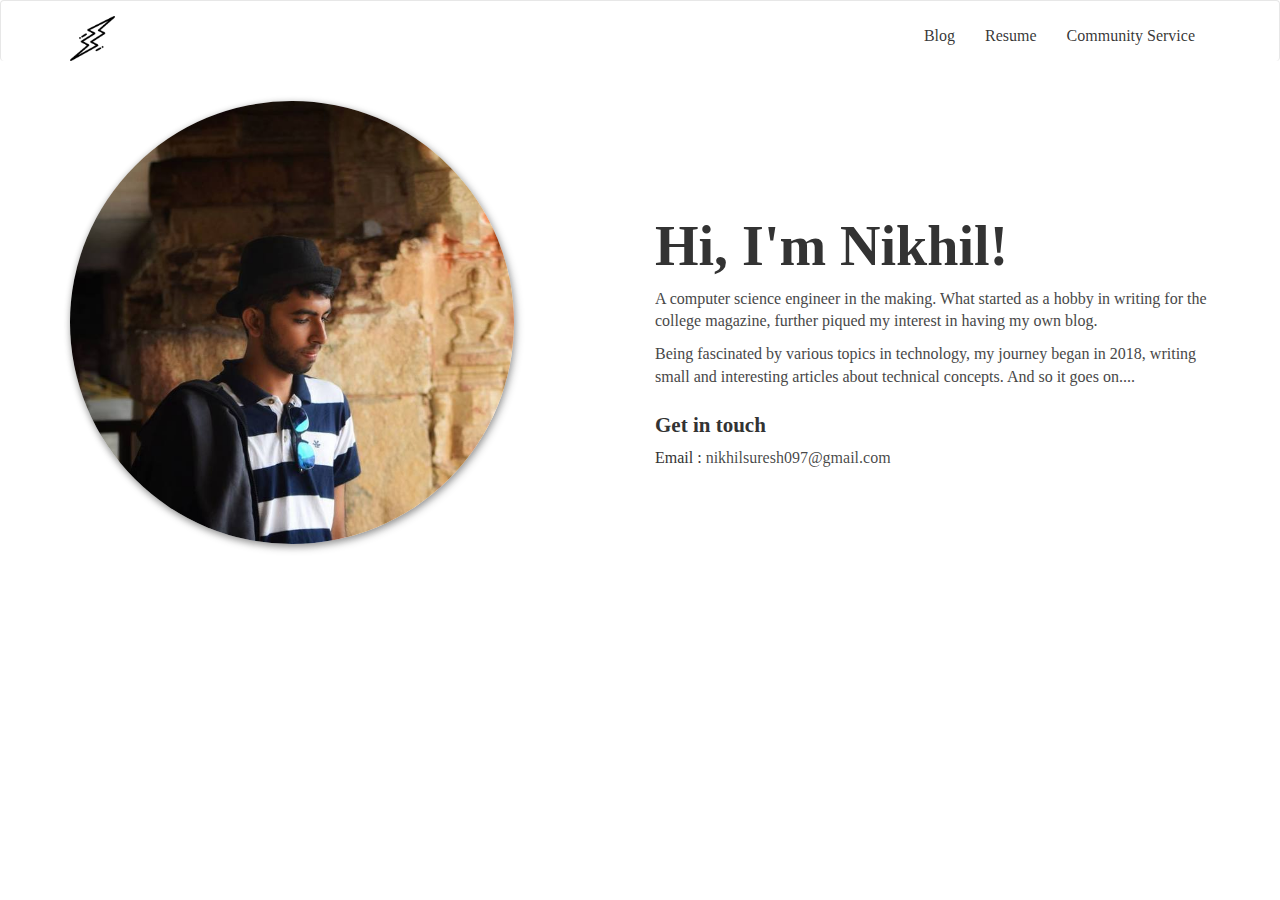
<file: index.html>
<!DOCTYPE html>
<html>
<head>
    <meta charset="utf-8" />
    <meta http-equiv="X-UA-Compatible" content="IE=edge">
    <title>Nikhil Suresh</title>
    <meta name="viewport" content="width=device-width, initial-scale=1">
    <link rel="stylesheet" type="text/css" media="screen" href="css/index.css" />
    <link rel="stylesheet" href="https://cdnjs.cloudflare.com/ajax/libs/twitter-bootstrap/3.3.7/css/bootstrap.min.css">
    <!-- <script src="main.js"></script> -->
    <!-- TODO : SEO -->
    <!-- metadata -->
    <link rel="shortcut icon" href="assets/logoblack.png" type="image/png">

    <link href="https://fonts.googleapis.com/css?family=Lato:400,700|Cinzel:700" rel="stylesheet">
</head>
<body>
    <!-- navbar -->
    <nav class="navbar navbar-default">
        <div class="container">
          <!-- Brand and toggle get grouped for better mobile display -->
          <div class="navbar-header">
            <button type="button" class="navbar-toggle collapsed" data-toggle="collapse" data-target="#bs-example-navbar-collapse-1" aria-expanded="false">
              <span class="sr-only">Toggle navigation</span>
              <span class="icon-bar"></span>
              <span class="icon-bar"></span>
              <span class="icon-bar"></span>
            </button>
            <!-- TODO:link to homepage -->
            <a class="navbar-brand" href="#"><img src="./assets/logoblack.png" alt="logo"></a>
          </div>
          <!-- TODO:Link these nav items -->
          <div class="collapse navbar-collapse" id="bs-example-navbar-collapse-1">
            <ul class="nav navbar-nav navbar-right">
                <li><a href="blogs.html">Blog</a></li>
                <li><a onclick='alert("coming soon!")' href="#">Resume</a></li>
                <li><a onclick='alert("coming soon!")' href="#">Community Service</a></li>
                <!-- <li><a href="#">Link</a></li> -->
            </ul>
          </div>
        </div>
    </nav>

    <!-- landing page body -->
    <div class="container hero">
        <div class="row">
            <div class="col-lg-6 col-sm-12">
                <img src="./assets/me.jpg" alt="My picture :)" class="me-img">
            </div>
            <div class="col-lg-6 col-sm-12">
                <h1 class="hello">Hi, I'm Nikhil!</h1>
                <p class="about-p">A computer science engineer in the making.
                     What started as a hobby in writing for the college magazine,
                     further piqued my interest in having my own blog.
                </p>
                <p class="about-p">
                        Being fascinated by various topics in technology,
                         my journey began in 2018, writing small and interesting articles about technical concepts.
                         And so it goes on....
                </p>
                <h4 class="touch">
                    Get in touch
                </h4>
                <p class="mail">Email : <a href="mailto:nikhilsuresh097@gmail.com">nikhilsuresh097@gmail.com</a></p>
            </div>
        </div>
    </div>

    <script
     src="https://code.jquery.com/jquery-3.3.1.min.js"
     integrity="sha256-FgpCb/KJQlLNfOu91ta32o/NMZxltwRo8QtmkMRdAu8="
     crossorigin="anonymous">
    </script>
    <script
     src="https://cdnjs.cloudflare.com/ajax/libs/twitter-bootstrap/3.3.7/js/bootstrap.min.js">
    </script>
</body>
</html>
</file>
<file: css/index.css>
@font-face{
    font-family: 'CircularStd';
    font-weight: bold;
    src:url('https://rawcdn.githack.com/elartix/circular-std/5966279f6bab200149747223e8bfa5a51c74ec3d/fonts/CircularStd-Bold.ttf');
}

@font-face{
    font-family: 'CircularStd';
    font-weight: normal;
    src: url('https://rawcdn.githack.com/elartix/circular-std/5966279f6bab200149747223e8bfa5a51c74ec3d/fonts/CircularStd-Medium.ttf')
}

@font-face{
    font-family: 'sanfransisco';
    font-weight: lighter;
    src: url('https://rawcdn.githack.com/AppleDesignResources/SanFranciscoFont/59cf0dc3660e99e66813665354f787895fb41fe1/SanFranciscoDisplay-Light.otf')
}



*{
    margin:0;
    padding:0;
    box-sizing: border-box;
}

html{
    height:100%;
}

body{
    font-family: sanfransisco;
    font-weight: normal;
}

.navbar, .navbar-default{
    border-bottom: 0 !important;
    font-family: sanfransisco !important;
    background-color: #fff !important;
    padding-top:10px;
}

.navbar-brand>img{
    margin:-10px auto 5px;
    width: 45px;
    height: 45px;
}
.navbar-right li a{
    color:#000000cc !important;
    font-size: 16px;
    font-weight: normal;
    font-family: 'CircularStd';
} 

blockquote{
    font-family: 'CircularStd';
    font-style:italic;
    font-weight: 700;
    font-size: 21px !important;
    border-left:5px solid #181818 !important; 
}

.navbar-default .navbar-toggle {
    border:0 !important;
}
.navbar-default .navbar-toggle:focus, .navbar-default .navbar-toggle:hover {
    background-color: transparent !important
}
.navbar-default .navbar-toggle .icon-bar {
    background-color: #000000cc !important;
}

/* landing page - About */
.hero{
    font-family: CircularStd;
    columns: #000000cc;
}

.social-icons,.social-icons:hover{
    color:#fff;
    text-decoration: none;
    font-size: 1.3em;
}

.flaticons,.flaticons:hover{
    color:#fff;
}

.me-img{
    width: 80%;
    border-radius: 50%;
    box-shadow: 0 2px 6px rgba(0,0,0,0.2),2px 3px 8px rgba(0,0,0,0.3);
    margin-top: 20px;
}

.hello{
    font-weight: bold;
    margin-top:15vh;
    font-size: 4em;
}

.about-p{
    font-size: 16px;
    font-weight: normal !important;
    opacity: 0.9;
}

.touch{
    margin-top:25px;
    font-size: 1.5em;
    font-weight: bold;
}

.mail{
    font-size: 16px;
}

.mail a,.mail a:hover,.mail a:focus{
    text-decoration: none;
    color:#000000bb;
}

/* blogs */
.main-blog{
    background-color: #ffffffcc;
    padding: 15px 0 ;
    box-shadow: 5px 5px 25px 0 rgba(0,0,0,0.2);
    color: #000000cc;
    font-family: CircularStd;
    display: block;
    margin:0 auto;
    width: 95%
}

.main-blog-title{
    color:#000;
    font-weight: bold;
}

.read-more,.read-more:hover,.read-more:focus{
    margin:100px auto 0;
    text-decoration: none;
    color:#000;
    border:2px solid #000;
    padding: 5px 10px;
    border-radius: 20px;
    box-shadow: 5px 5px 25px 0 rgba(0,0,0,0.07);
}

.cloud{
    width: 100%;
    box-shadow: 5px 5px 5px 0 rgba(0,0,0,0.2);
}

.thumbnail-link,.thumbnail-link:hover,.thumbnail-link:focus{
    text-decoration: none;
    color:#000000cc
}

.thumbnail{
    padding: 0 !important;
    border:0 !important;
    box-shadow: 5px 5px 25px 0 rgba(0,0,0,0.2);
    height:160px;
    font-family: CircularStd;
}

.blog-h4{
    font-weight: bold;
    color:#000
}

.blog-p{
    margin-bottom: 15px;
    opacity: 0.9;
}

.secondary-blogs{
    margin: 55px auto 30px;
}
.blog-img{
    width: 100%;
    height: 160px;
    border-top-left-radius: 4px;
    border-bottom-left-radius: 4px;
}

.footer{
    color:#ffffffcc;
    font-family: CircularStd;
    background-color: #181818;
    text-align: center;
    padding: 15px;
}

/* inner blog contents */
.read-blog-title{
    text-align: center;
    margin:5px auto 15px;
    font-family: 'CircularStd';
    font-weight: bold;
    font-weight: 700;
}

.read-blog-content,.read-blog-lists{
    list-style: none;
    margin:10px auto;
    font-size: 18px;
    font-family: 'CircularStd';
    opacity: 0.8;
}

.date>em{
    margin:5px auto  !important;
    font-family: 'CircularStd';
    font-weight: 700;
    font-size: 14px;
}

.shadow{
    height: 100% !important;
    padding:15px !important;
}

.credits,.credits:hover,.credits:focus{
    text-decoration: none;
    color:#fff;
    font-weight: bold;
}

.navbar-toggle .icon-bar:nth-child(2){
    width: 95%;
}

.navbar-toggle .icon-bar:nth-child(3){
    width: 80%;
}



/* media queries */

/* iphone 4,5 */
@media screen and (max-width:320px){
    .me-img{
        display: block;
        margin:5px auto 0;
        width: 70%;
    }
    .hello{
        font-size: 3em;
        margin-top: 20px;   
        text-align: center     
    }
    .touch{
        font-size: 2em; 
        text-align: center  
    }
    .mail{         
        text-align: center  
    }
    .thumbnail ,.blog-img{
        height: auto;
    }
    .thumbnail{
        padding: 15px !important;
    }
}

/* moto g5,samsung note 3 and so on */

@media screen and (min-width:321px) and (max-width:360px){
    .me-img{
        display: block;
        margin:5px auto 0;
        width: 60%;
    }
    .hello{
        font-size: 3em;
        margin-top: 20px;  
        text-align: center        
    }
    .touch{
        font-size: 2em;
        text-align: center;
    }
    .mail{         
        text-align: center  
    }
    .thumbnail ,.blog-img{
        height: auto;
    }
    .thumbnail{
        padding: 15px !important;
    }
}

/* iphone 6,7 */

@media screen and (min-width:361px) and (max-width:375px){
    .me-img{
        display: block;
        margin:5px auto 0;
        width: 60%;
    }
    .hello{
        font-size: 3.5em;
        margin-top: 20px;    
        text-align: center    
    }
    .touch{
        font-size: 2em;
        text-align: center
    }
    .mail{         
        text-align: center  
    }
    .thumbnail ,.blog-img{
        height: auto;
    }
    .thumbnail{
        padding: 15px !important;
    }
}

/* iphone x */

@media screen and (device-width:375px) and (device-height:812px){
    .me-img{
        display: block;
        margin:5px auto 0;
        width: 70%;
    }
    .hero{
        font-size: 18px;
    }
    .hello{
        font-size: 3em;
        margin-top: 30px;  
        text-align: center       
    }
    .touch{
        font-size: 2em;
        margin-top: 35px;
    }
    .mail{
        font-size:18px;
    }
}

/* nexus 4 */

@media screen and (min-width:376px) and (max-width:384px){
    .me-img{
        display: block;
        margin:5px auto 0;
        width: 60%;
    }
    .hero{
        font-size: 18px;
    }
    .hello{
        font-size: 3em;
        margin-top: 30px;   
        text-align: center      
    }
    .touch{
        font-size: 2em;
        margin-top: 35px;
        text-align: center;
    }
    .mail{
        font-size:18px;
        text-align: center;
    }
    .thumbnail ,.blog-img{
        height: auto;
    }
    .thumbnail{
        padding: 15px !important;
    }
}

@media screen and (min-width:385px) and (max-width:414px){
    .me-img{
        display: block;
        margin:5px auto 0;
        width: 60%;
    }
    .hero{
        font-size: 18px;
    }
    .hello{
        font-size: 2.5em;
        margin-top: 35px;  
        text-align: center       
    }
    .touch{
        font-size: 1.5em;
        margin-top: 35px;
        text-align: center;
    }
    .mail{
        font-size:18px;
        text-align: center;
    }
    .thumbnail ,.blog-img{
        height: auto;
    }
    .thumbnail{
        padding: 15px !important;
    }
}

/* phablets */

@media screen and (min-width:415px) and (max-width:767px){
    .me-img{
        display: block;
        margin:40px auto 0;
        width: 70%;
    }
    .hero,.about-p,.mail{
        font-size: 21px;
    }
    .hello{
        font-size: 3em;
        margin-top: 30px;     
        text-align: center;   
    }
    .touch{
        font-size: 2em;
        margin-top: 35px;
        text-align: center;
    }
    .mail{         
        text-align: center  
    }
    .thumbnail ,.blog-img{
        height: auto;
    }
    .thumbnail{
        padding: 15px !important;
    }
}

/* ipad mini,ipad,tablets */

@media screen and (min-width:768px) and (max-width:1199px){
    .navbar-right li a{
        font-size: 18px;
    }
    .me-img{
        display: block;
        margin:20px auto 0;
        width: 60%;
    }
    .hero,.about-p,.mail{
        font-size: 24px;
    }
    .hello{
        font-size: 3.25em;
        margin-top: 30px;   
        text-align: center;     
    }
    .touch{
        font-size: 2.25em;
        margin-top: 35px;
        text-align: center;
    }
    .mail{         
        text-align: center  
    }
    .thumbnail ,.blog-img{
        height: auto;
    }
    .thumbnail{
        padding: 15px !important;
    }
}



/* ipad pro */

@media screen and (device-width:1024px) and (device-height:1366px){
    .navbar-right li a{
        font-size: 18px;
    }
    .me-img{
        display: block;
        margin:20px auto 0;
        width: 60%;
    }
    .hero,.about-p,.mail{
        font-size: 24px;
    }
    .hello{
        font-size: 3.25em;
        margin-top: 40px;        
    }
    .touch{
        font-size: 2.25em;
        margin-top: 35px;
    }
    .thumbnail ,.blog-img{
        height: 180px !important;
        padding: 0 !important;
    }
}

/* macbook air */
@media screen and (min-width:1440px) {
    .navbar-right li a{
        font-size: 18px;
    }
    .me-img{
        margin-top: 20vh
    }
    .hero{
        font-size: 19px;
    }
    .hello{
        margin-top: 28vh
    }
}

/* TODO:mackbook pro and iMac */
</file>
